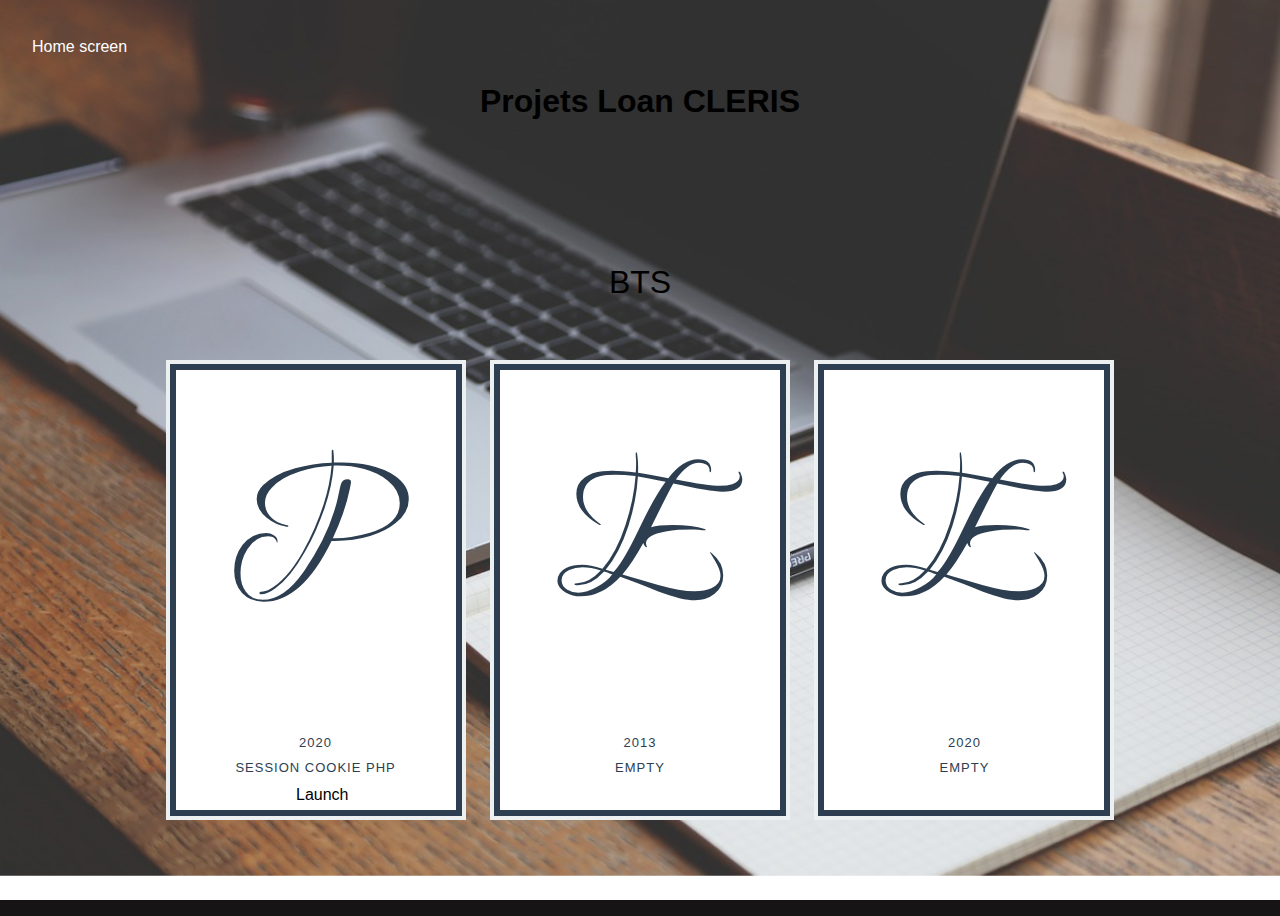
<file: www/assets/LOAN HTML/Projet/index.html>
<!DOCTYPE html>
<html lang="fr" class="no-js">
	<head>
		<meta charset="UTF-8" />
		<meta http-equiv="X-UA-Compatible" content="IE=firefox"> 
		<meta name="viewport" content="width=device-width, initial-scale=1"> 
		<title>Projets</title>
		<link rel="stylesheet" type="text/css" href="css/normalize.css" />
		<link rel="stylesheet" type="text/css" href="css/demo.css" />
		<link rel="stylesheet" type="text/css" href="css/component.css" />
		<link rel="stylesheet" type="text/css" href="default.css" />
	</head>
	<body style="background-color: white;">
		<div class="container">
			<!-- Top Navigation -->
			<header class="codrops-header">
				<a id="btn_homescreen" href="../index.html"> Home screen </a>
				<h1>Projets Loan CLERIS </h1>
			<section class="demo-2">
				<h2>BTS</h2>
				<div class="grid">
					<div class="box">
						<svg width="100%" height="100%">
							<line class="top" x1="0" y1="0" x2="900" y2="0"/>
							<line class="left" x1="0" y1="460" x2="0" y2="-920"/>
							<line class="bottom" x1="300" y1="460" x2="-600" y2="460"/>
							<line class="right" x1="300" y1="0" x2="300" y2="1380"/>  
							<a href="Uploads/index.php"><text x="130" y="440">Launch</text></a>
						</svg>
						<h3>P</h3>
						<span>2020</span>
						<span>Session Cookie PHP</span>
					</div>
					<div class="box">
						<svg xmlns="http://www.w3.org/2000/svg" width="100%" height="100%">
							<line class="top" x1="0" y1="0" x2="900" y2="0"/>
							<line class="left" x1="0" y1="460" x2="0" y2="-920"/>
							<line class="bottom" x1="300" y1="460" x2="-600" y2="460"/>
							<line class="right" x1="300" y1="0" x2="300" y2="1380"/>
						</svg>
						<h3>E</h3>
						<span>2013</span>
						<span>Empty</span>
					</div>
					<div class="box">
						<svg xmlns="http://www.w3.org/2000/svg" width="100%" height="100%">
							<line class="top" x1="0" y1="0" x2="900" y2="0"/>
							<line class="left" x1="0" y1="460" x2="0" y2="-920"/>
							<line class="bottom" x1="300" y1="460" x2="-600" y2="460"/>
							<line class="right" x1="300" y1="0" x2="300" y2="1380"/>
						</svg>
						<h3>E</h3>
						<span>2020</span>
						<span>Empty</span>
					</div>
				</div>
			</section>
		</header>
		</div>
	</body>
</html>
</file>
<file: www/assets/LOAN HTML/Projet/css/demo.css>
@import url(http://fonts.googleapis.com/css?family=Lato:300,400,700|Ruthie);
@font-face {
	font-weight: normal;
	font-style: normal;
	font-family: 'codropsicons';
	src:url('../fonts/codropsicons/codropsicons.eot');
	src:url('../fonts/codropsicons/codropsicons.eot?#iefix') format('embedded-opentype'),
		url('../fonts/codropsicons/codropsicons.woff') format('woff'),
		url('../fonts/codropsicons/codropsicons.ttf') format('truetype'),
		url('../fonts/codropsicons/codropsicons.svg#codropsicons') format('svg');
}

*, *:after, *:before { -webkit-box-sizing: border-box; -moz-box-sizing: border-box; box-sizing: border-box; }
.clearfix:before, .clearfix:after { content: ''; display: table; }
.clearfix:after { clear: both; }

a {
	color: #95a5a6;
	text-decoration: none;
	outline: none;
}

a#btn_homescreen {
	font: 16px/30px 'opensans-bold', sans-serif;
	text-decoration: none;
   	letter-spacing: 0;
	color: #fff;
	display: flex;
	justify-content: start;
}

a:hover, a:focus {
	color: #fff;
}

.codrops-header {
	height: 100%;
	margin: 0 auto;
	padding: 2em;
	text-align: center;
} 

/* .codrops-header h1 {
	margin: 0;
	font-weight: 300;
	font-size: 2.5em;
} */

.codrops-header h1 span {
	display: auto;
	padding: 0 0 0.6em 0.1em;
	font-size: 0.6em;
	opacity: 0.7;
	color: white;
}	

/* To Navigation Style */
.codrops-top {
	width: 100%;
	text-transform: uppercase;
	font-weight: 700;
	font-size: 0.69em;
	line-height: 2.2;
}

.codrops-top a {
	display: inline-block;
	padding: 0 1em;
	text-decoration: none;
	letter-spacing: 1px;
}

.codrops-top span.right {
	float: right;
}

.codrops-top span.right a {
	display: block;
	float: left;
}

.codrops-icon:before {
	margin: 0 4px;
	text-transform: none;
	font-weight: normal;
	font-style: normal;
	font-variant: normal;
	font-family: 'codropsicons';
	line-height: 1;
	speak: none;
	-webkit-font-smoothing: antialiased;
}

.codrops-icon-drop:before {
	content: "\e001";
}

.codrops-icon-prev:before {
	content: "\e004";
}

section {
	padding: 4em 2em;
	text-align: center;
}

section h2 {
	font-weight: 300;
	font-size: 2em;
	padding: 1em 0;
}

.codrops-header + section {
	padding-top: 1.5em;
}

.related p {
	font-size: 1.5em;
}

.related > a {
	background: rgba(0,0,0,0.05);
	display: inline-block;
	text-align: center;
	margin: 20px 10px;
	padding: 25px;
	-webkit-transition: color 0.3s, background-color 0.3s;
	transition: color 0.3s, background-color 0.3s;
}

.related a:hover {
	background-color: rgba(0,0,0,0.4);
}

.related a img {
	max-width: 100%;
	opacity: 0.8;
	-webkit-transition: opacity 0.3s;
	transition: opacity 0.3s;
}

.related a:hover img,
.related a:active img {
	opacity: 1;
}

.related a h3 {
	margin: 0;
	padding: 0.5em 0 0.3em;
	max-width: 300px;
	text-align: left;
}

@media screen and (max-width: 25em) {

	.codrops-icon span {
		display: none;
	}

}
</file>
<file: www/assets/LOAN HTML/Projet/css/component.css>
.box {
	width: 300px;
	height: 460px;
	position: relative;
	background: rgba(255,255,255,1);
	display: inline-block;
	margin: 0 10px;
	cursor: pointer;
	color: #2c3e50;
	box-shadow: inset 0 0 0 3px #2c3e50;
	-webkit-transition: background 0.4s 0.5s;
	transition: background 0.4s 0.5s;
}

.box:hover {
	background: rgba(255,255,255,0);
	-webkit-transition-delay: 0s;
	transition-delay: 0s;
}

.box h3 {
	font-family: "Ruthie", cursive;
	font-size: 180px;
	line-height: 370px;
	margin: 0;
	font-weight: 400;
	width: 100%;
}

.box span {
	display: block;
	font-weight: 400;
	text-transform: uppercase;
	letter-spacing: 1px;
	font-size: 13px;
	padding: 5px;
}

.box h3,
.box span {
	-webkit-transition: color 0.4s 0.5s;
	transition: color 0.4s 0.5s;
}

.box:hover h3,
.box:hover span {
	color: #fff;
	-webkit-transition-delay: 0s;
	transition-delay: 0s;
}

.box svg {
	position: absolute;
	top: 0;
	left: 0;
}

.box svg line {
	stroke-width: 3;
	stroke: #ecf0f1;
	fill: none;
	-webkit-transition: all .8s ease-in-out;
	transition: all .8s ease-in-out;
}

.box:hover svg line {
	-webkit-transition-delay: 0.1s;
	transition-delay: 0.1s;
}

.box svg line.top,
.box svg line.bottom {
	stroke-dasharray: 330 240; 
}

.box svg line.left,
.box svg line.right {
	stroke-dasharray: 490 400;
}

.box:hover svg line.top {
	-webkit-transform: translateX(-600px);
	transform: translateX(-600px);
}

.box:hover svg line.bottom {
	-webkit-transform: translateX(600px);
	transform: translateX(600px);
}

.box:hover svg line.left {
	-webkit-transform: translateY(920px);
	transform: translateY(920px);
}

.box:hover svg line.right {
	-webkit-transform: translateY(-920px);
	transform: translateY(-920px);
}

/* Alternatives */

/* Color */
.demo-2 .box {
	box-shadow: inset 0 0 0 10px #2c3e50;
}

.demo-2 .box:hover h3,
.demo-2 .box:hover span {
	color: #fe6f83;
}

.demo-2 .box svg line {
	stroke-width: 8;
}

.demo-2 .box:hover svg line {
	stroke: #fe6f83;
}

/* Frame */
.demo-3 .box {
	background: rgba(0,0,0,0);
	color: #fff;
	box-shadow: none;
	-webkit-transition: background 0.3s;
	transition: background 0.3s;
}

.demo-3 .box:hover {
	background: rgba(0,0,0,0.4);
}

.demo-3 .box h3,
.demo-3 .box span {
	-webkit-transition: none;
	transition: none;
}

.demo-3 .box svg line {
	-webkit-transition: all .5s;
	transition: all .5s;
}

.demo-3 .box:hover svg line {
	stroke-width: 10;
	-webkit-transition-delay: 0s;
	transition-delay: 0s;
}

.demo-3 .box:hover svg line.top {
	-webkit-transform: translateX(-300px);
	transform: translateX(-300px);
}

.demo-3 .box:hover svg line.bottom {
	-webkit-transform: translateX(300px);
	transform: translateX(300px);
}

.demo-3 .box:hover svg line.left {
	-webkit-transform: translateY(460px);
	transform: translateY(460px);
}

.demo-3 .box:hover svg line.right {
	-webkit-transform: translateY(-460px);
	transform: translateY(-460px);
}

/* Spin */
.demo-4 .box {
	box-shadow: none;
	background: rgba(0,0,0,0.4);
	-webkit-transition: none;
	transition: none;
	color: #fff;
}

.demo-4 .box h3,
.demo-4 .box span {
	-webkit-transform: scale(0.9);
	transform: scale(0.9);
	-webkit-backface-visibility: hidden;
	backface-visibility: hidden;
	-webkit-transition: -webkit-transform 0.5s;
	transition: transform 0.5s;
}

.demo-4 .box:hover h3,
.demo-4 .box:hover span {
	-webkit-transform: scale(1);
	transform: scale(1);
}

.demo-4 .box svg line {
	stroke-width: 30;
	-webkit-transition: all .4s;
	transition: all .4s;
}

.demo-4 .box:hover svg line {
	-webkit-transition-delay: 0s;
	transition-delay: 0s;
}

.demo-4 .box:hover svg line {
	stroke-width: 0;
}

.demo-4 .box svg line.top,
.demo-4 .box svg line.bottom {
	stroke-dasharray: 300; 
}

.demo-4 .box svg line.left,
.demo-4 .box svg line.right {
	stroke-dasharray: 460;
}

.demo-4 .box:hover svg line.top {
	-webkit-transform: translateX(-300px);
	transform: translateX(-300px);
}

.demo-4 .box:hover svg line.bottom {
	-webkit-transform: translateX(300px);
	transform: translateX(300px);
}

.demo-4 .box:hover svg line.left {
	-webkit-transform: translateY(460px);
	transform: translateY(460px);
}

.demo-4 .box:hover svg line.right {
	-webkit-transform: translateY(-460px);
	transform: translateY(-460px);
}
</file>
<file: www/assets/LOAN HTML/Projet/default.css>
.button,
.button:visited,
button,
input[type="submit"],
input[type="reset"],
input[type="button"] {
   font: 16px/30px 'opensans-bold', sans-serif;
   background: #11ABB0;
   display: inline-block;
	text-decoration: none;
   letter-spacing: 0;
   color: #fff;
	padding: 12px 20px;
	margin-bottom: 18px;
   border: none;
   cursor: pointer;
   height: auto;

   -webkit-transition: all .2s ease-in-out;
	-moz-transition: all .2s ease-in-out;
	-o-transition: all .2s ease-in-out;
	-ms-transition: all .2s ease-in-out;
	transition: all .2s ease-in-out;

   -moz-border-radius: 3px;
   -webkit-border-radius: 3px;
   -khtml-border-radius: 3px;
   border-radius: 3px;
}

html, body { 
   min-height: 100%; 
   background: #161415 url(../images/header_lo.jpg) no-repeat top center;
   /* position: relative; */
   height: 100%;
   min-height: 100%;
   width: 100%;
   background-size: cover !important;
	-webkit-background-size: cover !important;
   text-align: center;
   overflow: hidden;
}

/* header {
   position: relative;
   height: 100%;
   min-height: 100%;
   width: 100%;
   
   background-size: cover !important;
	-webkit-background-size: cover !important;
   text-align: center;
   overflow: hidden;
}
 */
header .scrolldown a {
   position: absolute;
   bottom: 30px;
   left: 50%;
   margin-left: -29px;
   color: #fff;
   display: block;
   height: 42px;
   width: 42px;
   font-size: 42px;
   line-height: 42px;
   color: #fff;
   border-radius: 100%;

   -webkit-transition: all .3s ease-in-out;
   -moz-transition: all .3s ease-in-out;
   -o-transition: all .3s ease-in-out;
   transition: all .3s ease-in-out;
}

header .banner {
   display: inline-block;
   vertical-align: middle;
   margin: 0 auto;
   width: 100%;
   padding-bottom: 0px;
   text-align: center;
}
</file>
